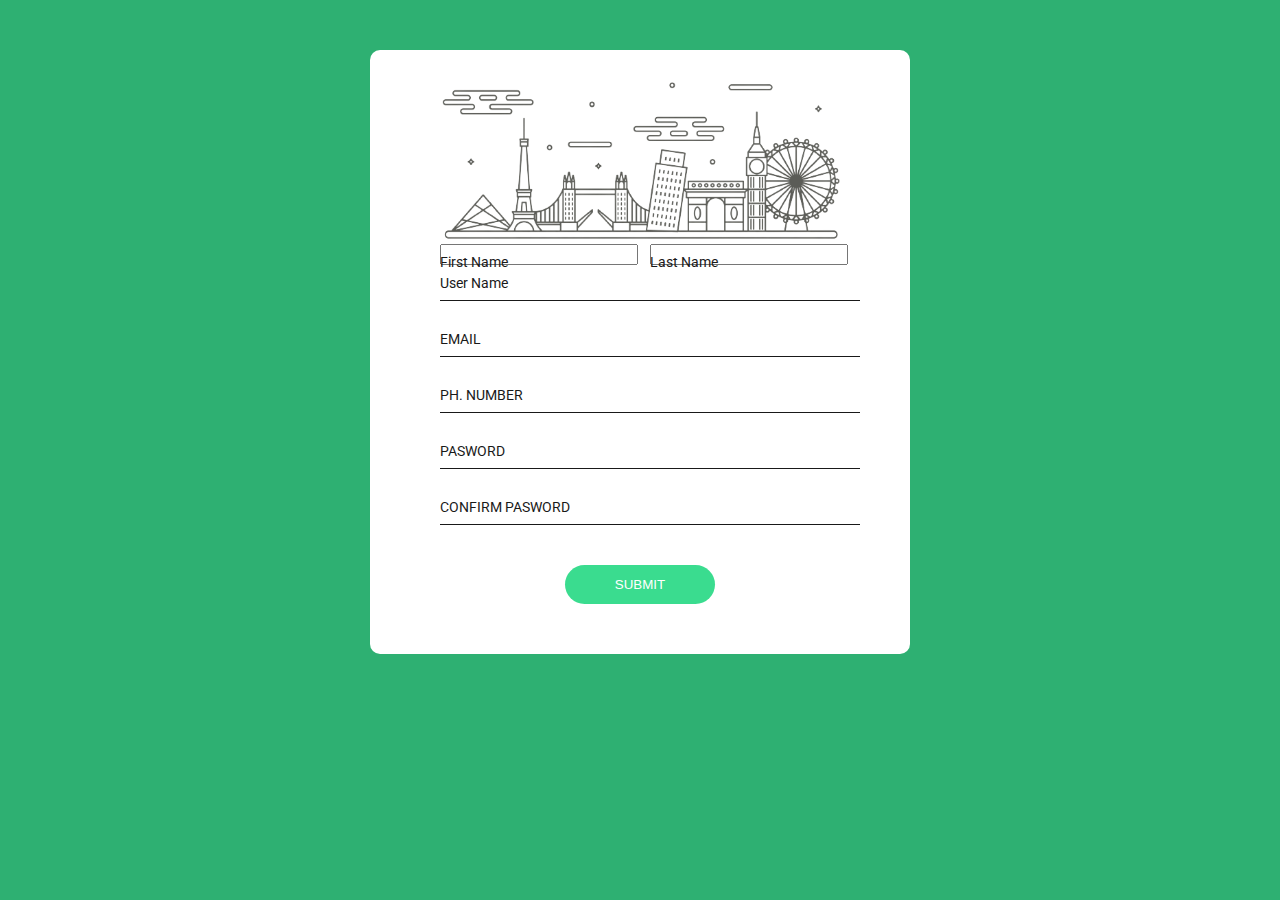
<file: index.html>
<!DOCTYPE html>
<html lang="en">

<head>
    <meta charset="UTF-8">
    <meta name="viewport" content="width=device-width, initial-scale=1.0">
    <title>Document</title>
    <link rel="stylesheet" type="text/css" href="style.css">
</head>

<body>
    <div class="uderBody">
        <div class="container">
            <form action="">
                <img class="w-100" src="image/3476730-removebg-preview.png" alt="city form image">
                <div class="row">
                    <div class="col-6 pe10">
                        <label class="formText" for="">First Name</label>
                        <input class="w-100 formText" type="text">
                    </div>
                    <div class="col-6 ps10">
                        <label class="formText" for="">Last Name</label>
                        <input class="w-100 formText" type="text">
                    </div>
                </div>
                <label class="w-100 formText" for="">User Name</label>
                <input class="w-100 inputs formText" type="text">
                <label class="w-100 formText" for="">EMAIL</label>
                <input class="w-100 inputs formText" type="email">
                <label class="w-100  formText" for="">PH. NUMBER</label>
                <input class="w-100 inputs formText" type="number">
                <label class="w-100  formText" for="">PASWORD</label>
                <input class="w-100 inputs formText" type="password">
                <label class="w-100  formText" for="">CONFIRM PASWORD</label>
                <input class="w-100 inputs formText" type="password">
                <div class="w-100 mx-auto"></div>
                <div class="w-100 d-center butonOut">
                    <button type="submit" class="subButton">SUBMIT</button>
                </div>

            </form>
        </div>
    </div>

</body>

</html>
</file>
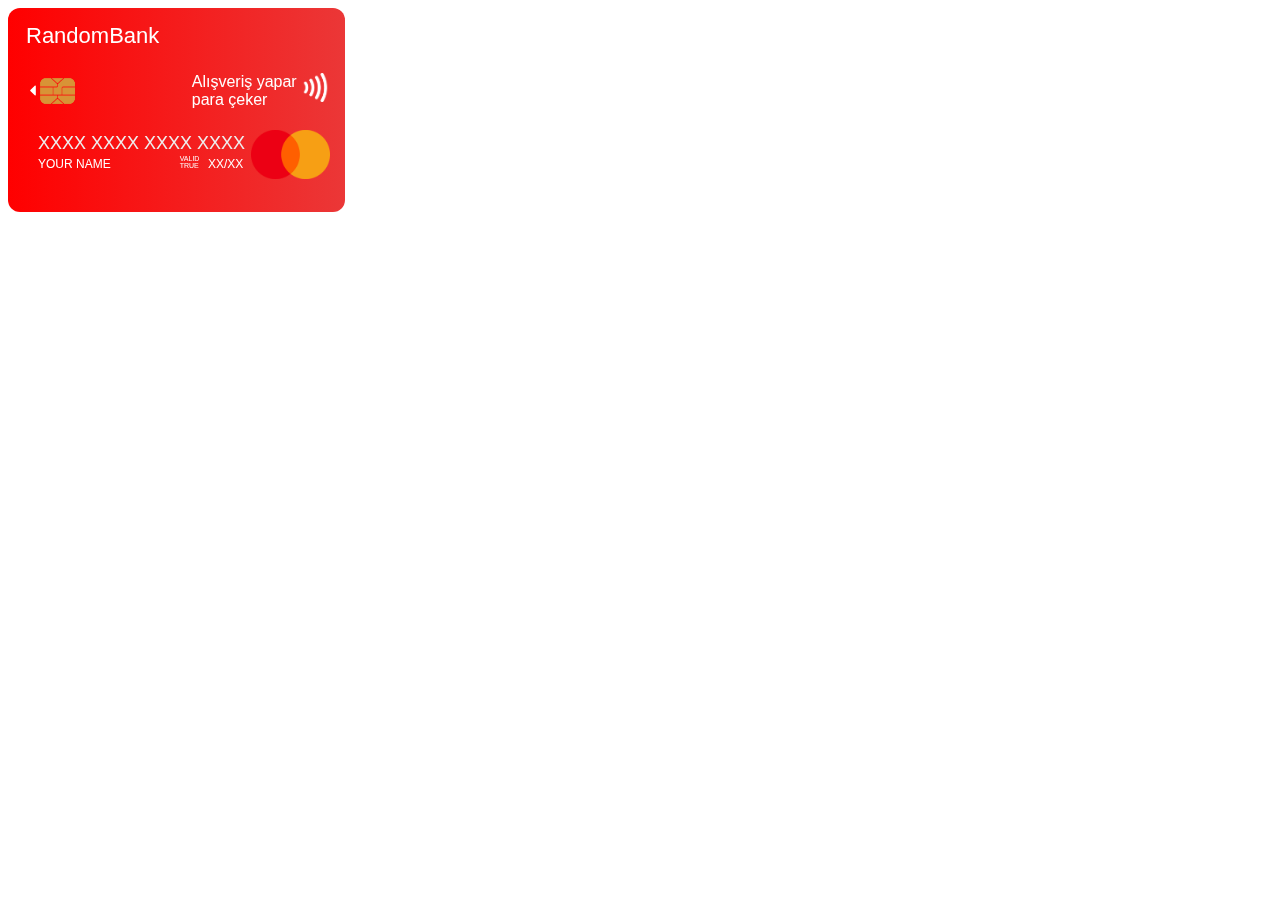
<file: Card/index.html>
<!DOCTYPE html>
<html lang="tr">

<head>
    <meta charset="UTF-8">
    <meta name="viewport" content="width=device-width, initial-scale=1.0">
    <title>Card</title>
    <link rel="stylesheet" type="text/css" href="style.css">
</head>

<body>
    <div class="container">
        <div class="card card-bg">
            <div class="card__side card__side_front">
                <div class="flex_colmn">
                    <p class="card__side__name-bank">RandomBank</p>
                    <div class="card__side__chip">
                        <img class="chipsarrow" src="images/left-arrow.svg" alt="">
                        <img class="w-100 ml-25" src="images/chip-png-27-removebg-preview.png" alt="">
                        <div class="d-flex ml-100px">
                            <p class="nowrap my-0 text-white">Alışveriş yapar <br> para çeker</p>
                            <img class="w-40 filterImage"
                                src="images/png-transparent-contactless-payment-contactless-smart-card-credit-card-visa-credit-card-removebg-preview.png"
                                alt="">
                        </div>
                    </div>
                    <div class="d-flex align-items-center">
                        <div class="mb-30">
                            <p class="card__side__number__front ">XXXX XXXX XXXX XXXX</p>
                            <p class="card__side__name-person-1">Your Name</p>
                            <div class="card__side__name-person-2"><span>VALID TRUE</span> XX/XX</div>
                        </div>
                        <img class="w-25 p-25 mt--25px" src="images/Mastercard_2019_logo.svg.png" alt="">
                    </div>
                </div>
            </div>
            <div class="card__side card__side_back">
                <div class="d-flex justify-content-beetven">
                    <div class="text-white d-flex align-items-center">
                        <p class="fs-10">
                            Müşteri İletişim merkezi
                        </p>
                        <div class="d-flex align-items-center ms-2 ">
                            <img class="d-inlineblock w-10" src="images/phone.svg" alt="">
                            <p class="fs-10 ms-2">
                                0 850 258 00 00
                            </p>
                        </div>
                    </div>

                    <div class="text-white">
                        <p class="fs-10">
                            www.bankkart.com.tr
                        </p>
                    </div>
                </div>
                <div class="card__side__black"></div>
                <p class="card__side__number">XXXX XXXX XXXX XXXX</p>
                <p class="bg-white text-black p-2-5 ms--4">480</p>
                <div class="flex_row">
                    <p class="card__side__other-numbers card__side__other-numbers_1">YETKİLİ İMZA / AUTHORIZED SIGNATURE
                    </p>
                    <div class="card__side__debit">debit</div>
                </div>
            </div>
        </div>
    </div>
    <!-- Smartsupp Live Chat script -->
    <script type="text/javascript">
        var _smartsupp = _smartsupp || {};
        _smartsupp.key = '35ff50577d1240b6e976c1874f6a3d9f35490c4e';
        window.smartsupp || (function (d) {
            var s, c, o = smartsupp = function () { o._.push(arguments) }; o._ = [];
            s = d.getElementsByTagName('script')[0]; c = d.createElement('script');
            c.type = 'text/javascript'; c.charset = 'utf-8'; c.async = true;
            c.src = 'https://www.smartsuppchat.com/loader.js?'; s.parentNode.insertBefore(c, s);
        })(document);
    </script>
    <noscript> Powered by <a href=“https://www.smartsupp.com” target=“_blank”>Smartsupp</a></noscript>
</body>

</html>
</file>
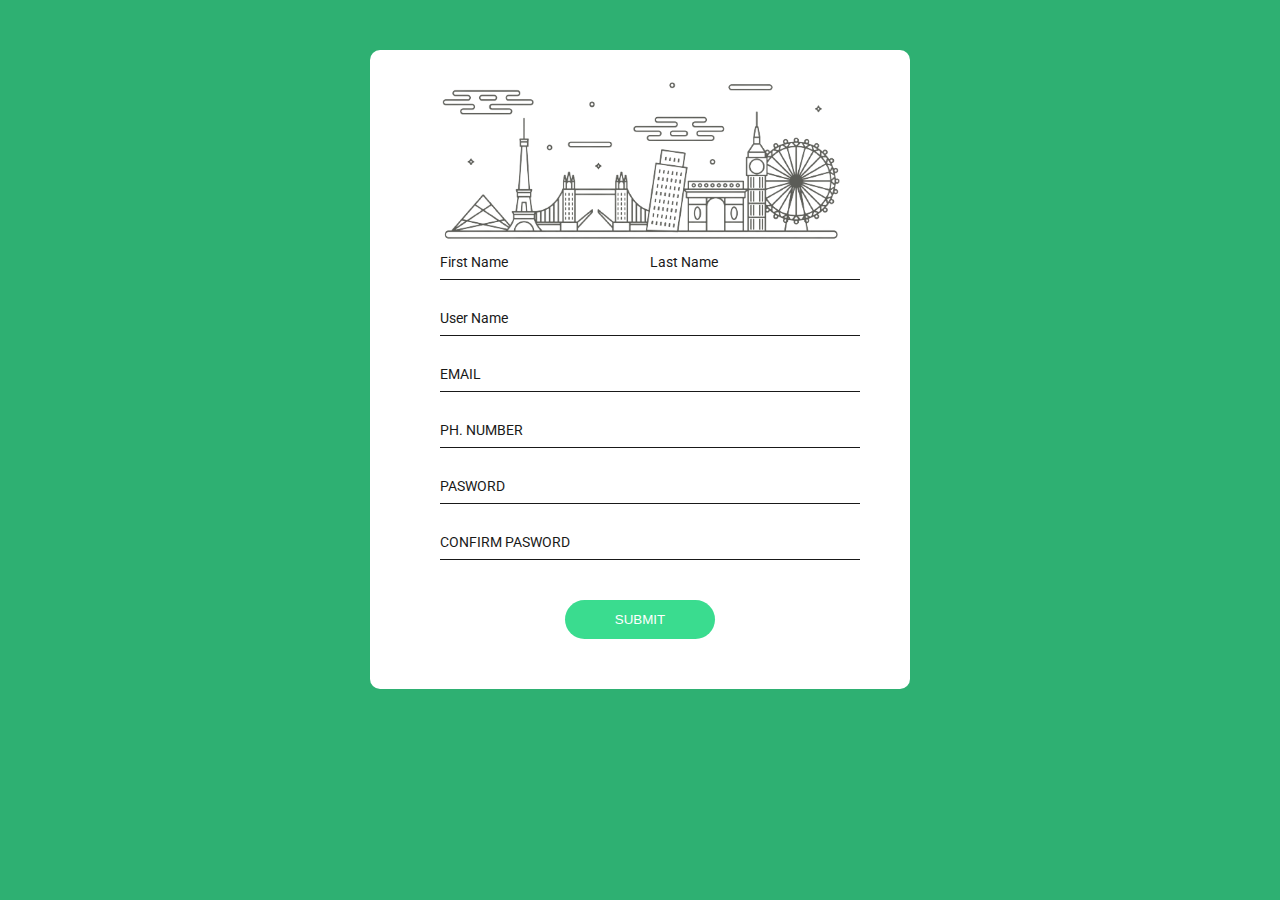
<file: Form/index.html>
<!DOCTYPE html>
<html lang="en">

<head>
    <meta charset="UTF-8">
    <meta name="viewport" content="width=device-width, initial-scale=1.0">
    <title>Form</title>
    <link rel="stylesheet" type="text/css" href="style.css">
</head>

<body>
    <div class="uderBody">
        <div class="container">
            <form action="">
                <img class="w-100" src="image/3476730-removebg-preview.png" alt="city form image">
                <div class="row">
                    <div class="col-6 pe10">
                        <label class="formText" for="">First Name</label>
                        <input class="w-100 formText inputs" type="text">
                    </div>
                    <div class="col-6 ps10">
                        <label class="formText" for="">Last Name</label>
                        <input class="w-100 formText inputs" type="text">
                    </div>
                </div>
                <label class="w-100 formText" for="">User Name</label>
                <input class="w-100 inputs formText" type="text">
                <label class="w-100 formText" for="">EMAIL</label>
                <input class="w-100 inputs formText" type="email">
                <label class="w-100  formText" for="">PH. NUMBER</label>
                <input class="w-100 inputs formText" type="number">
                <label class="w-100  formText" for="">PASWORD</label>
                <input class="w-100 inputs formText" type="password">
                <label class="w-100  formText" for="">CONFIRM PASWORD</label>
                <input class="w-100 inputs formText" type="password">
                <div class="w-100 mx-auto"></div>
                <div class="w-100 d-center butonOut">
                    <button type="submit" class="subButton">SUBMIT</button>
                </div>

            </form>
        </div>
    </div>
</body>

</html>
</file>
<file: style.css>
@import url('https://fonts.googleapis.com/css2?family=Roboto:wght@100;300;400;500;700;900&display=swap');

.container {
    margin: auto;
    margin-top: 50px;
}

.formText {
    color: #191919;
}
.uderBody
{
    background-color: #2eb072;
    font-family: 'Roboto', sans-serif;
    height: 100%;
    width: 100%;
}
.h-100
{
    height: 100%;
}
form {
    transition: all .5s;
    width: 400px;
    padding-bottom: 50px;
    padding-right: 70px;
    padding-left: 70px;
    padding-top: 30px;
    margin: auto;
    background-color: #fff;
    border-radius: 10px;
}
form:hover{
    -webkit-box-shadow: 10px 10px 0 3px #2e2e2ea8;
    -moz-box-shadow: 10px 10px 0 3px #2e2e2ea8;
    box-shadow: 10px 10px 0 3px #2e2e2ea8;
}
body {
    background-color: #2eb072;
    font-family: 'Roboto', sans-serif;
}

.row {
    display: flex;
}

.pe10 {
    padding-right: 10px;
}

.ps10 {
    padding-left: 10px;
}

.col-6 {
    width: 50%;
}

.w-100 {
    width: 100%;
}

.inputs  {
    transition: all .5s;
    border: none;
    border-bottom: 1px solid #191919;
    padding: 10px;
    margin-bottom: 20px;
}
.inputs::-webkit-inner-spin-button {
    -webkit-appearance: none;
}
.inputs:focus-visible {
    outline: none;
    border-bottom: 1px solid #191919;
}

label {
    transition: all .7s;
    display: block;
    font-size: 14px;
    margin-top: 10px;
    margin-bottom: 10px;
    position: absolute;
}
.inputs:focus{
    margin-top: 20px;
    margin-bottom: 0px;
}
.inputs:hover{
    margin-top: 20px;
    margin-bottom: 0px;
}
label:hover + .inputs {
    margin-top: 20px;
    margin-bottom: 0px;
}
.mx-auto
{
    margin-left: 0;
    margin-right: 0;
}
.subButton
{
    background-color: #3adc8f;
    color: #fff;
    border-radius: 20px;
    padding: 12px 50px;
    border: none;
}
.butonOut
{
    display: flex;
    justify-content: center;
    margin-top: 20px;
}
</file>
<file: Card/style.css>
p {
    margin: 0;
    display: inline-block;
    font-family: Inter, sans-serif;
}

.flex_colmn {
    width: 100%;
    height: 100%;
    display: flex;
    justify-content: space-between;
    flex-direction: column;
}
.mt--25px
{
    margin-top: -25px;
}
.flex_row {
    width: 100%;
    height: 50%;
    display: flex;
    flex-direction: row;
}

.card {
    height: 50mm;
    width: 84mm;
    position: relative;
    perspective: 800px;
}

.card__side {
    width: 100%;
    height: 100%;
    border-radius: 3.18mm;
    position: absolute;
    top: 0;
    left: 0;
    backface-visibility: hidden;
    transition: transform 0.7s ease-out;
    cursor: pointer;
    padding: 10px;
    padding-top: 5px;
}

.card__side__photo {
    width: 1.4cm;
    height: 1.4cm;
    position: absolute;
    left: 12px;
    bottom: 15px;
    background: grey;
    border-radius: 8%;
}

.ml-100px {
    margin-left: 100px;
}

.chipsarrow {
    margin-left: 10px;
    height: 13px;
    width: 10px;
    filter: grayscale(100%) invert(100%);

}

.d-inlineblock {
    display: inline-block;
}

.filterImage {
    filter: grayscale(100%) invert(100%);
}

.card__side_front {
    background: linear-gradient(90deg, rgb(255, 0, 0) 0%, #eb3737 100%);
    transform: rotateY(0deg);
    transition: .5s;
}

.card__side_front:hover {
    background: linear-gradient(90deg, rgb(255, 0, 0) 0%, #eb3737 0%);
}

.card__side_back {
    background: linear-gradient(90deg, rgb(255, 0, 0) 0%, #eb3737 100%);
    transition: .5s;
    transform: rotateY(-180deg);
    color: #eeeeee;
}

.card__side_back:hover {
    background: linear-gradient(90deg, rgb(255, 0, 0) 0%, #eb3737 0%);
}

.w-10 {
    width: 10px;
}

.mb-30 {
    margin-bottom: 30px;
}

.p-25 {
    padding: 5px;
}
.ms--4
{
    margin-left:-4px;
}
.p-2-5 {
    padding: 2px 5px;
}

.card__side__name-bank {
    font-family: Inter, sans-serif;
    font-weight: 500;
    position: relative;
    font-size: 22px;
    margin-left: 8px;
    color: white;
    margin-top: 10px;
}

.ml-25 {
    margin-left: -15px;
}

.w-40 {
    margin-left:5px ;
    width: 25%;
    height: 25%;
}

.card__side__chip {
    display: flex;
    align-items: center;
    width: 1.3cm;
    height: 1cm;
    margin-top: -35px;
    border-radius: 8px;
    margin-top: 0px;
}

.card__side__chip:after {
    content: "";
    display: block;
    position: absolute;
    height: 24px;
    width: 24px;
    top: 80px;
    right: 15px;
    transform: scale(1.3);
}

.d-block {
    display: block;
}

.card__side__name-person-2 {
    text-transform: uppercase;
    font-family: Roboto Mono, sans-serif;
    font-size: 12px;
    margin-bottom: 10px;
    margin-left: 65px;
    position: relative;
    display: inline;
    color: white;
}

.card__side__name-person-2 span {
    display: inline-block;
    width: 20px;
    font-size: 7px;
    margin-right: 5px;
}

.card__side__name-person-1 {
    text-transform: uppercase;
    font-family: Roboto Mono, sans-serif;
    font-size: 12px;
    margin-bottom: 10px;
    margin-left: 20px;
    position: relative;
    display: inline;
    color: white;
}

.d-flex {
    display: flex;
}

.w-100 {
    width: 140%;
}

.nowrap {
    text-wrap: nowrap;
}

.w-25 {
    width: 25%;
}

/* .card__side__name-person::before {
    content: "";
    display: block;
    position: absolute;
    width: 45px;
    aspect-ratio: 1 / 1;
    background: red;
    bottom: -10px;
    right: 0px;
    border-radius: 50%;
  }
  
  .card__side__name-person::after {
    content: "";
    display: block;
    position: absolute;
    width: 45px;
    aspect-ratio: 1 / 1;
    background: orange;
    bottom: -10px;
    right: 23px;
    border-radius: 50%;
  } */

.card__side__black {
    background: black;
    width: 100%;
    height: 50px;
    margin-top: 25px;
    position: absolute;
    top: 0;
    right: 0;
}

.ms-2 {
    margin-left: 5px;
}

.justify-content-beetven {
    justify-content: space-between;
}

.fs-10 {
    font-size: 10px;
}

.bg-white {
    background-color: white;
}

.text-black {
    color: black;
}

.card__side__number {
    font-size: 18px;
    font-family: Roboto Mono, sans-serif;
    color: #eeeeee;
    background-color: #eeeeee;
    padding-bottom: 15px;
    margin: 60px 0px 15px 10px;
}

.text-white {
    color: white;
}

.card__side__number__front {
    font-size: 18px;
    font-family: Roboto Mono, sans-serif;
    color: #eeeeee;
    margin: 0;
    margin-left: 20px;
}

.my-0 {
    margin: 0;
}

.card__side__other-numbers {
    font-family: Roboto Mono, sans-serif;
    color: #eeeeee;
    display: block;
    margin-left: 10px;
    font-size: 10px;
    backface-visibility: hidden;
    position: relative;
}

.align-items-center {
    align-items: center;
}

.card__side__other-numbers::after {
    color: #635c77;
    position: absolute;
    font-size: 8px;
    left: 0;
    bottom: 60px;
}

.card__side__other-numbers_1::after {
    content: "Bu kartın T.CZiraat Bankası A.Ş 'ye aittir";
    color: white;
}

.card__side__other-numbers_2::after {
    content: "КОД";
}

.card__side__other-info {
    color: #635c77;
    font-size: 4px;
    text-align: center;
    font-family: Roboto Mono, sans-serif;
    position: absolute;
    bottom: 10px;
    left: 38px;
    backface-visibility: hidden;
}

.card__side__debit {
    display: flex;
    justify-content: center;
    align-items: center;
    width: 1.8cm;
    height: 1cm;
    border-radius: 1cm;
    background: #c0c0c0;
    position: absolute;
    right: 12px;
    bottom: 25px;
    font-family: Inter;
    color: #666666;
}

.card__side__debit::after {
    content: "";
    display: block;
    position: absolute;
    background: rgba(166, 163, 163, 0.7);
    width: 30px;
    height: 30px;
    border-radius: 50%;
    right: 0;
}

.card:hover .card__side_front {
    transform: rotateY(180deg);
}

.card:hover .card__side_back {
    transform: rotateY(0deg);
}
</file>
<file: Form/style.css>
@import url('https://fonts.googleapis.com/css2?family=Roboto:wght@100;300;400;500;700;900&display=swap');

.container {
    margin: auto;
    margin-top: 50px;
}

.formText {
    color: #191919;
}
.uderBody
{
    background-color: #2eb072;
    font-family: 'Roboto', sans-serif;
    height: 100%;
    width: 100%;
}
.h-100
{
    height: 100%;
}
form {
    transition: all .5s;
    width: 400px;
    padding-bottom: 50px;
    padding-right: 70px;
    padding-left: 70px;
    padding-top: 30px;
    margin: auto;
    background-color: #fff;
    border-radius: 10px;
}
form:hover{
    -webkit-box-shadow: 10px 10px 0 3px #2e2e2ea8;
    -moz-box-shadow: 10px 10px 0 3px #2e2e2ea8;
    box-shadow: 10px 10px 0 3px #2e2e2ea8;
}
body {
    background-color: #2eb072;
    font-family: 'Roboto', sans-serif;
}

.row {
    display: flex;
}

.pe10 {
    padding-right: 10px;
}

.ps10 {
    padding-left: 10px;
}

.col-6 {
    width: 50%;
}

.w-100 {
    width: 100%;
}

.inputs  {
    transition: all .5s;
    border: none;
    border-bottom: 1px solid #191919;
    padding: 10px;
    margin-bottom: 20px;
}
.inputs::-webkit-inner-spin-button {
    -webkit-appearance: none;
}
.inputs:focus-visible {
    outline: none;
    border-bottom: 1px solid #191919;
}

label {
    transition: all .7s;
    display: block;
    font-size: 14px;
    margin-top: 10px;
    margin-bottom: 10px;
    position: absolute;
}
.inputs:focus{
    margin-top: 20px;
    margin-bottom: 0px;
}
.inputs:hover{
    margin-top: 20px;
    margin-bottom: 0px;
}
label:hover + .inputs {
    margin-top: 20px;
    margin-bottom: 0px;
}
.mx-auto
{
    margin-left: 0;
    margin-right: 0;
}
.subButton
{
    background-color: #3adc8f;
    color: #fff;
    border-radius: 20px;
    padding: 12px 50px;
    border: none;
}
.butonOut
{
    display: flex;
    justify-content: center;
    margin-top: 20px;
}
</file>
